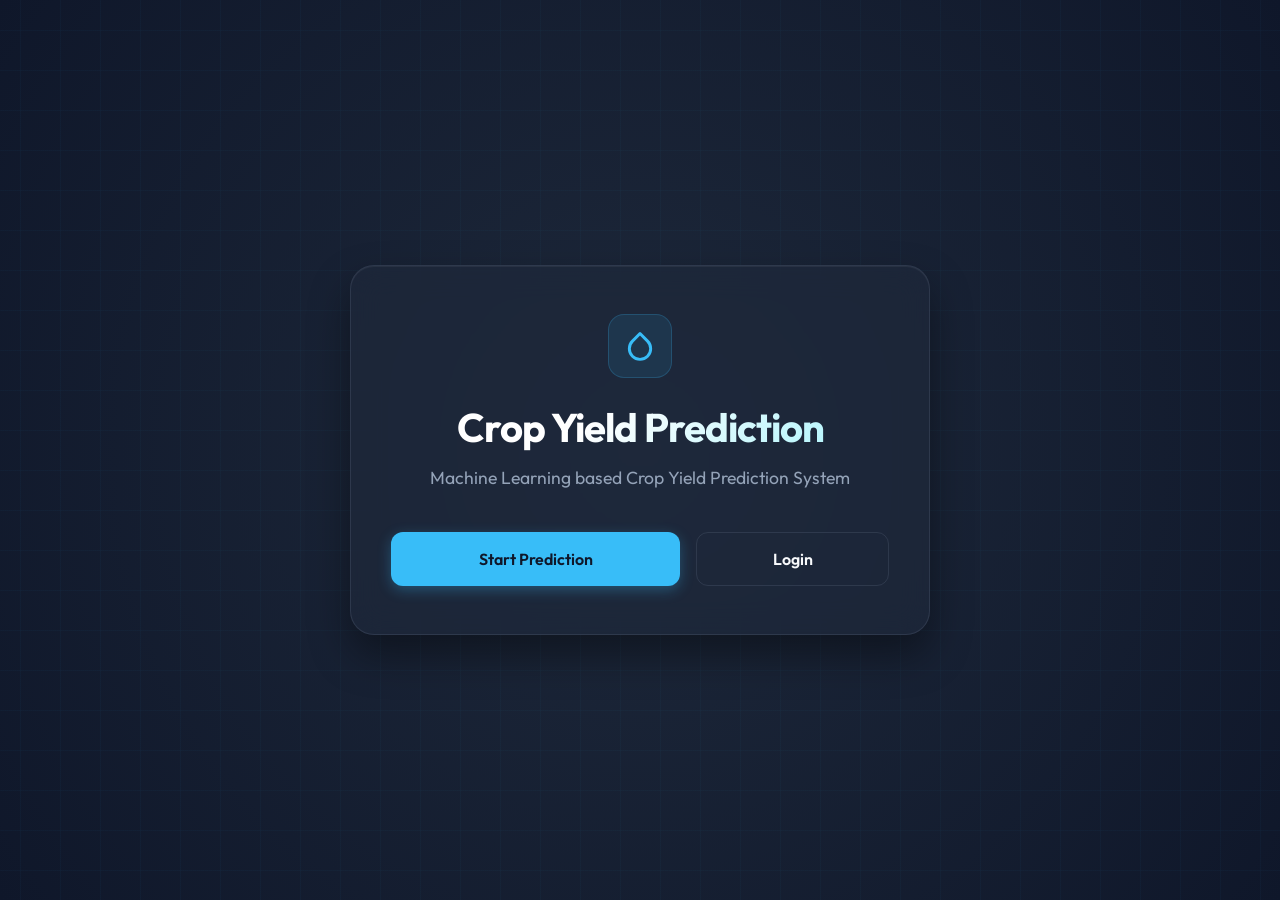
<file: myram/templates/home.html>
<!DOCTYPE html>
<html lang="en">
<head>
  <meta charset="UTF-8">
  <meta name="viewport" content="width=device-width, initial-scale=1.0">
  <title>Crop Yield Prediction</title>
  <!-- Google Fonts for Outfit -->
  <link rel="preconnect" href="https://fonts.googleapis.com">
  <link rel="preconnect" href="https://fonts.gstatic.com" crossorigin>
  <link href="https://fonts.googleapis.com/css2?family=Outfit:wght@400;500;600;700&display=swap" rel="stylesheet">
  
  <style>
    :root {
      --bg: #0f172a;
      --card: #1e293b;
      --text: #f8fafc;
      --muted: #94a3b8;
      --accent: #38bdf8;
      --accent-hover: #0ea5e9;
      --border: rgba(148, 163, 184, 0.15);
    }

    * {
      box-sizing: border-box;
      margin: 0;
      padding: 0;
    }

    body {
      margin: 0;
      font-family: "Outfit", "Segoe UI", Arial, sans-serif;
      background: radial-gradient(circle at center, #1e293b 0%, #0f172a 100%);
      color: var(--text);
      min-height: 100vh;
      display: flex;
      align-items: center;
      justify-content: center;
      padding: 20px;
      overflow: hidden;
    }

    /* Subtle background grid pattern for premium tech feel */
    body::before {
      content: "";
      position: absolute;
      inset: 0;
      background-image: 
        linear-gradient(rgba(56, 189, 248, 0.03) 1px, transparent 1px),
        linear-gradient(90deg, rgba(56, 189, 248, 0.03) 1px, transparent 1px);
      background-size: 40px 40px;
      background-position: center;
      z-index: 0;
    }

    .home-card {
      position: relative;
      z-index: 1;
      width: 100%;
      max-width: 580px;
      background: rgba(30, 41, 59, 0.7);
      backdrop-filter: blur(16px);
      -webkit-backdrop-filter: blur(16px);
      border: 1px solid var(--border);
      border-radius: 24px;
      padding: 48px 40px;
      text-align: center;
      box-shadow: 0 20px 40px rgba(0, 0, 0, 0.4), inset 0 1px 0 rgba(255, 255, 255, 0.05);
      animation: fadeIn 0.8s ease-out;
    }

    @keyframes fadeIn {
      from {
        opacity: 0;
        transform: translateY(20px);
      }
      to {
        opacity: 1;
        transform: translateY(0);
      }
    }

    .logo-container {
      display: inline-flex;
      align-items: center;
      justify-content: center;
      width: 64px;
      height: 64px;
      background: rgba(56, 189, 248, 0.1);
      border: 1px solid rgba(56, 189, 248, 0.2);
      border-radius: 16px;
      margin-bottom: 24px;
      color: var(--accent);
    }

    h1 {
      font-size: 2.5rem;
      font-weight: 700;
      letter-spacing: -0.025em;
      margin-bottom: 12px;
      background: linear-gradient(135deg, #ffffff 40%, #a5f3fc 100%);
      -webkit-background-clip: text;
      -webkit-text-fill-color: transparent;
    }

    .description {
      font-size: 1.1rem;
      color: var(--muted);
      line-height: 1.6;
      margin-bottom: 40px;
    }

    .btn-group {
      display: grid;
      grid-template-columns: 1fr;
      gap: 16px;
    }

    @media (min-width: 480px) {
      .btn-group {
        grid-template-columns: 1.2fr 0.8fr;
      }
    }

    .btn {
      display: inline-flex;
      align-items: center;
      justify-content: center;
      padding: 16px 24px;
      font-size: 1rem;
      font-weight: 600;
      border-radius: 12px;
      text-decoration: none;
      transition: all 0.2s cubic-bezier(0.4, 0, 0.2, 1);
      cursor: pointer;
    }

    .btn-primary {
      background: var(--accent);
      color: #0f172a;
      border: none;
      box-shadow: 0 4px 14px rgba(56, 189, 248, 0.3);
    }

    .btn-primary:hover {
      background: var(--accent-hover);
      transform: translateY(-2px);
      box-shadow: 0 6px 20px rgba(56, 189, 248, 0.4);
    }

    .btn-primary:active {
      transform: translateY(0);
    }

    .btn-outline {
      background: transparent;
      color: var(--text);
      border: 1px solid var(--border);
    }

    .btn-outline:hover {
      background: rgba(255, 255, 255, 0.05);
      border-color: rgba(255, 255, 255, 0.25);
      transform: translateY(-2px);
    }

    .btn-outline:active {
      transform: translateY(0);
    }
  </style>
</head>
<body>

  <div class="home-card">
    <div class="logo-container">
      <svg xmlns="http://www.w3.org/2000/svg" width="32" height="32" viewBox="0 0 24 24" fill="none" stroke="currentColor" stroke-width="2.2" stroke-linecap="round" stroke-linejoin="round"><path d="M12 2.69l5.66 5.66a8 8 0 1 1-11.31 0z"/></svg>
    </div>
    <h1>Crop Yield Prediction</h1>
    <p class="description">Machine Learning based Crop Yield Prediction System</p>
    
    <div class="btn-group">
      <a href="/prediction" class="btn btn-primary">Start Prediction</a>
      <a href="/login" class="btn btn-outline">Login</a>
    </div>
  </div>

</body>
</html>
</file>
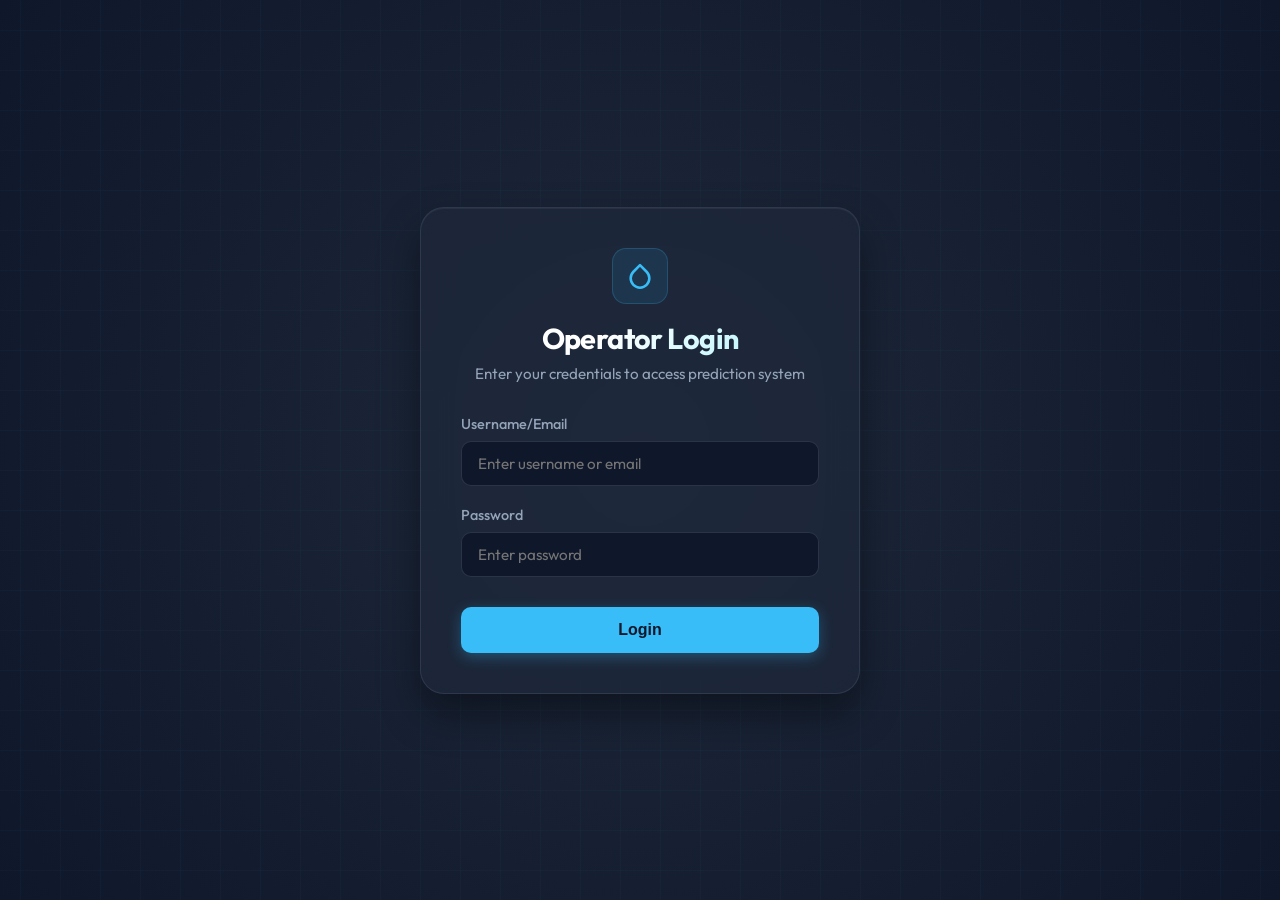
<file: myram/templates/login.html>
<!DOCTYPE html>
<html lang="en">
<head>
  <meta charset="UTF-8">
  <meta name="viewport" content="width=device-width, initial-scale=1.0">
  <title>Login - Crop Yield Prediction</title>
  <!-- Google Fonts for Outfit -->
  <link rel="preconnect" href="https://fonts.googleapis.com">
  <link rel="preconnect" href="https://fonts.gstatic.com" crossorigin>
  <link href="https://fonts.googleapis.com/css2?family=Outfit:wght@400;500;600;700&display=swap" rel="stylesheet">
  
  <style>
    :root {
      --bg: #0f172a;
      --card: #1e293b;
      --text: #f8fafc;
      --muted: #94a3b8;
      --accent: #38bdf8;
      --accent-hover: #0ea5e9;
      --border: rgba(148, 163, 184, 0.15);
      --input-bg: #0f172a;
    }

    * {
      box-sizing: border-box;
      margin: 0;
      padding: 0;
    }

    body {
      margin: 0;
      font-family: "Outfit", "Segoe UI", Arial, sans-serif;
      background: radial-gradient(circle at center, #1e293b 0%, #0f172a 100%);
      color: var(--text);
      min-height: 100vh;
      display: flex;
      align-items: center;
      justify-content: center;
      padding: 20px;
      overflow: hidden;
    }

    body::before {
      content: "";
      position: absolute;
      inset: 0;
      background-image: 
        linear-gradient(rgba(56, 189, 248, 0.03) 1px, transparent 1px),
        linear-gradient(90deg, rgba(56, 189, 248, 0.03) 1px, transparent 1px);
      background-size: 40px 40px;
      background-position: center;
      z-index: 0;
    }

    .login-card {
      position: relative;
      z-index: 1;
      width: 100%;
      max-width: 440px;
      background: rgba(30, 41, 59, 0.7);
      backdrop-filter: blur(16px);
      -webkit-backdrop-filter: blur(16px);
      border: 1px solid var(--border);
      border-radius: 24px;
      padding: 40px;
      box-shadow: 0 20px 40px rgba(0, 0, 0, 0.4), inset 0 1px 0 rgba(255, 255, 255, 0.05);
      animation: fadeIn 0.8s ease-out;
    }

    @keyframes fadeIn {
      from {
        opacity: 0;
        transform: translateY(20px);
      }
      to {
        opacity: 1;
        transform: translateY(0);
      }
    }

    .login-header {
      text-align: center;
      margin-bottom: 32px;
    }

    .logo-container {
      display: inline-flex;
      align-items: center;
      justify-content: center;
      width: 56px;
      height: 56px;
      background: rgba(56, 189, 248, 0.1);
      border: 1px solid rgba(56, 189, 248, 0.2);
      border-radius: 14px;
      margin-bottom: 16px;
      color: var(--accent);
    }

    h2 {
      font-size: 1.8rem;
      font-weight: 700;
      letter-spacing: -0.02em;
      margin-bottom: 8px;
      background: linear-gradient(135deg, #ffffff 40%, #a5f3fc 100%);
      -webkit-background-clip: text;
      -webkit-text-fill-color: transparent;
    }

    .subtitle {
      font-size: 0.95rem;
      color: var(--muted);
    }

    .form-group {
      margin-bottom: 20px;
      display: flex;
      flex-direction: column;
      gap: 8px;
    }

    label {
      font-size: 0.9rem;
      font-weight: 500;
      color: var(--muted);
    }

    input {
      width: 100%;
      border: 1px solid rgba(148, 163, 184, 0.2);
      border-radius: 10px;
      padding: 12px 16px;
      font-size: 0.95rem;
      color: var(--text);
      background: var(--input-bg);
      font-family: inherit;
      outline: none;
      transition: all 0.2s ease;
    }

    input:focus {
      border-color: var(--accent);
      box-shadow: 0 0 0 3px rgba(56, 189, 248, 0.15);
    }

    .btn {
      width: 100%;
      display: inline-flex;
      align-items: center;
      justify-content: center;
      padding: 14px 24px;
      font-size: 1rem;
      font-weight: 600;
      border-radius: 10px;
      transition: all 0.2s cubic-bezier(0.4, 0, 0.2, 1);
      cursor: pointer;
      margin-top: 10px;
      background: var(--accent);
      color: #0f172a;
      border: none;
      box-shadow: 0 4px 14px rgba(56, 189, 248, 0.3);
    }

    .btn:hover {
      background: var(--accent-hover);
      transform: translateY(-2px);
      box-shadow: 0 6px 20px rgba(56, 189, 248, 0.4);
    }

    .btn:active {
      transform: translateY(0);
    }
  </style>
</head>
<body>

  <div class="login-card">
    <div class="login-header">
      <div class="logo-container">
        <svg xmlns="http://www.w3.org/2000/svg" width="28" height="28" viewBox="0 0 24 24" fill="none" stroke="currentColor" stroke-width="2.2" stroke-linecap="round" stroke-linejoin="round"><path d="M12 2.69l5.66 5.66a8 8 0 1 1-11.31 0z"/></svg>
      </div>
      <h2>Operator Login</h2>
      <p class="subtitle">Enter your credentials to access prediction system</p>
    </div>

    <form id="loginForm">
      <div class="form-group">
        <label for="username">Username/Email</label>
        <input type="text" id="username" placeholder="Enter username or email" required autocomplete="username">
      </div>

      <div class="form-group">
        <label for="password">Password</label>
        <input type="password" id="password" placeholder="Enter password" required autocomplete="current-password">
      </div>

      <button type="submit" class="btn">Login</button>
    </form>
  </div>

  <script>
    document.getElementById('loginForm').addEventListener('submit', function(e) {
      e.preventDefault();
      
      const usernameInput = document.getElementById('username').value.trim();
      localStorage.setItem('agri_auth', 'true');
      localStorage.setItem('agri_username', usernameInput || 'Operator');
      
      // Redirect directly to the existing Crop Yield Prediction interface
      window.location.href = '/prediction';
    });
  </script>

</body>
</html>
</file>
